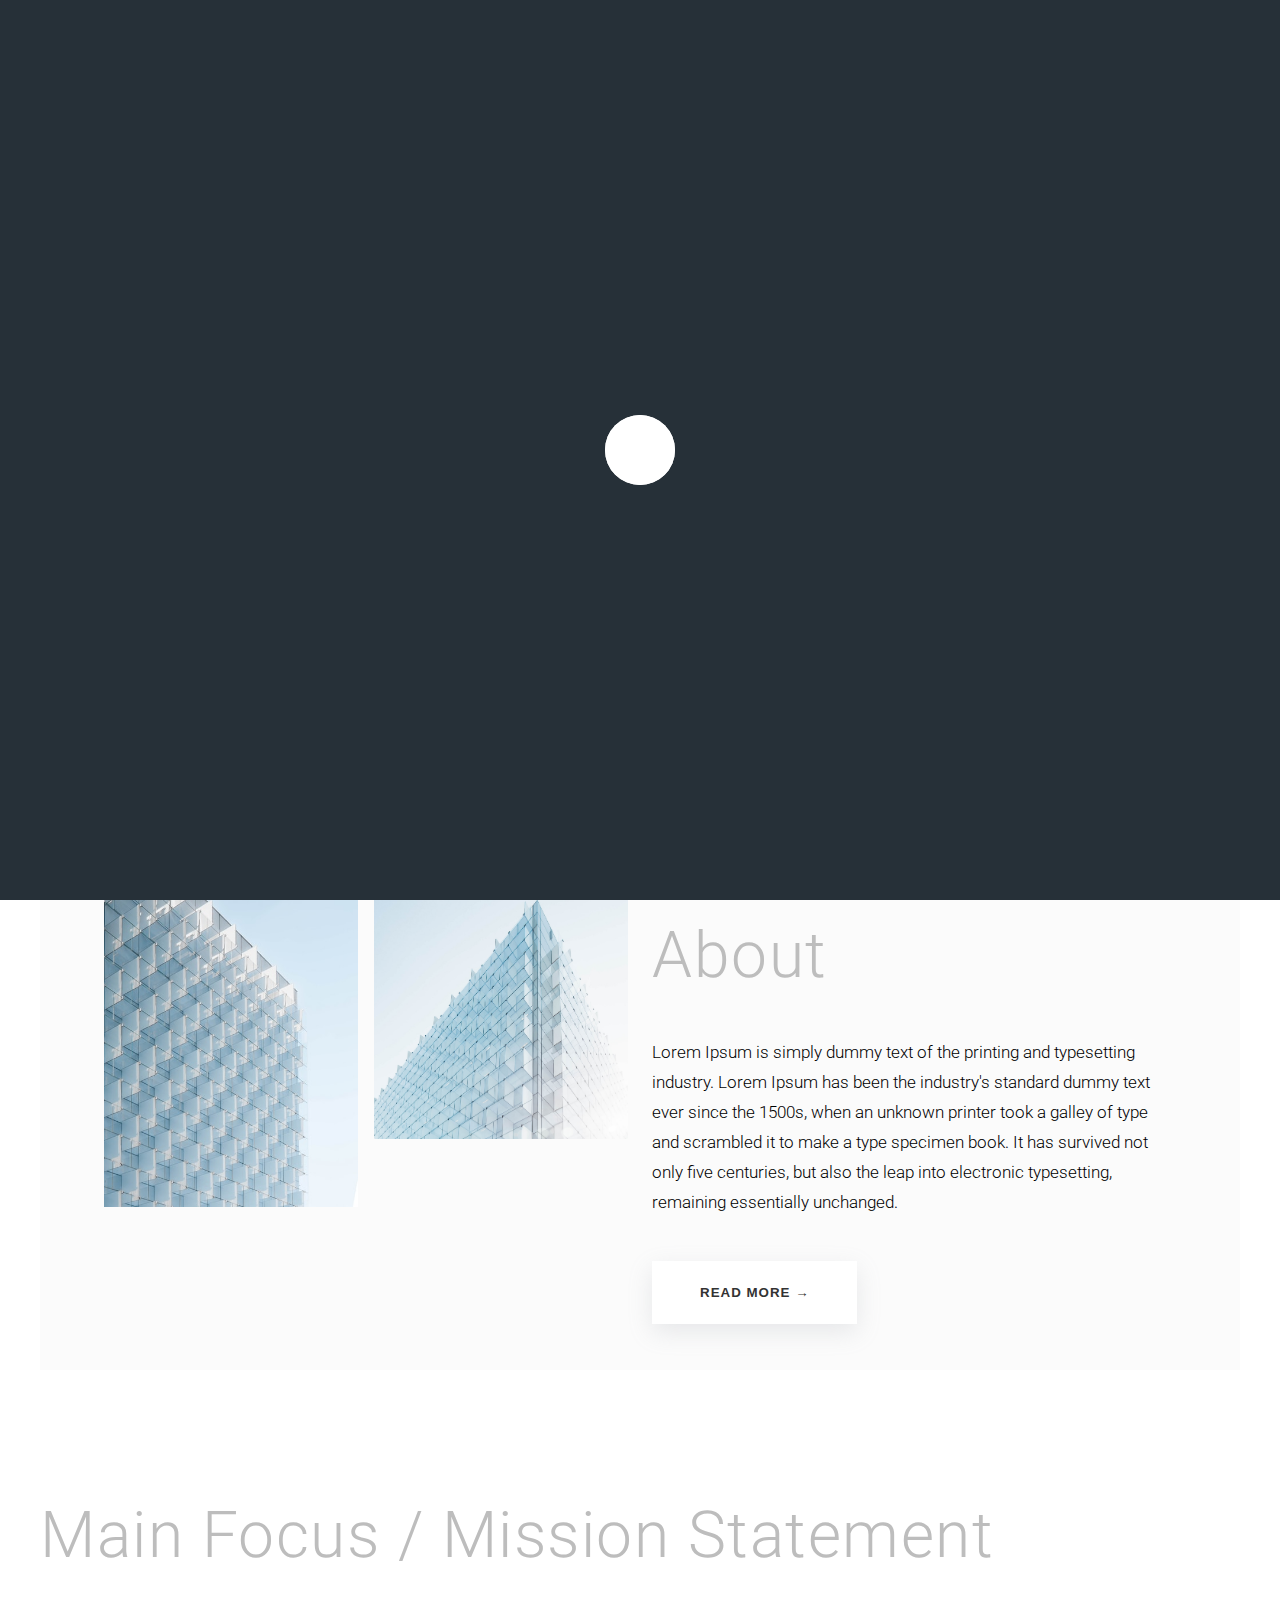
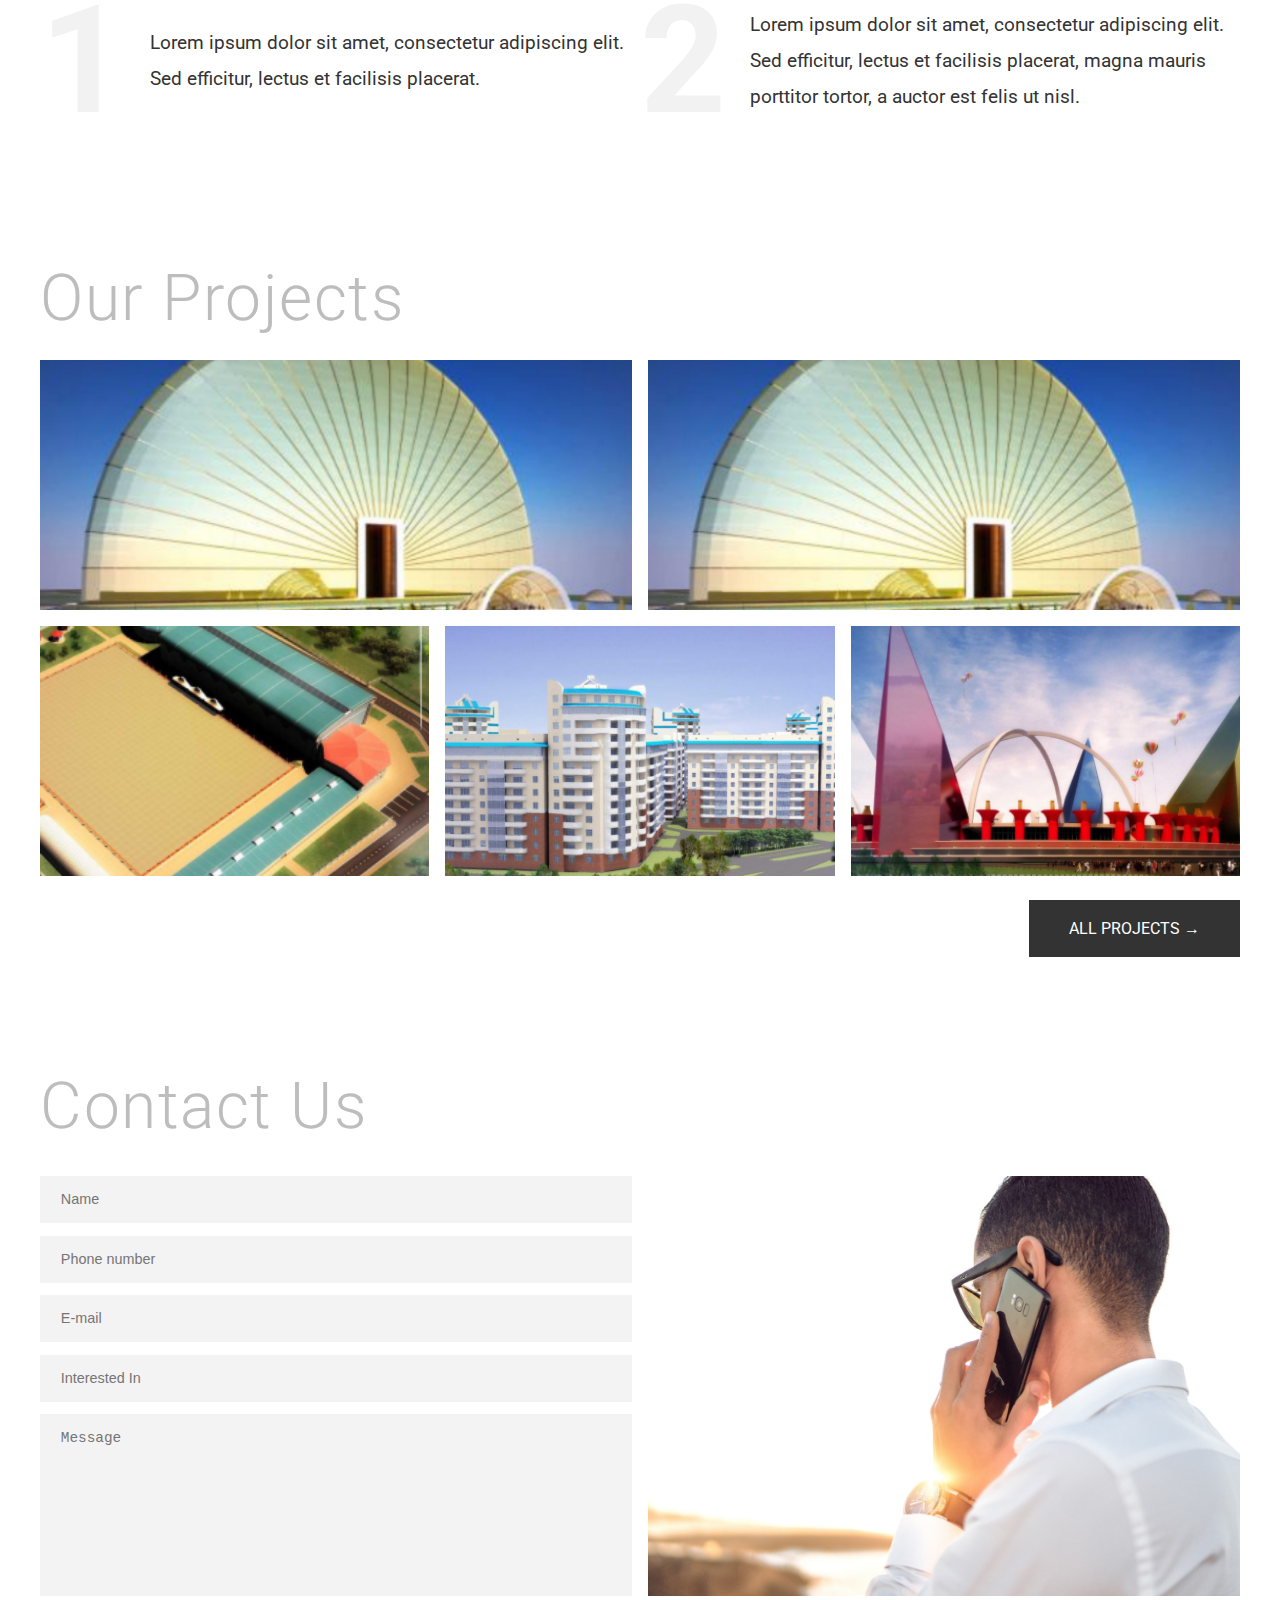
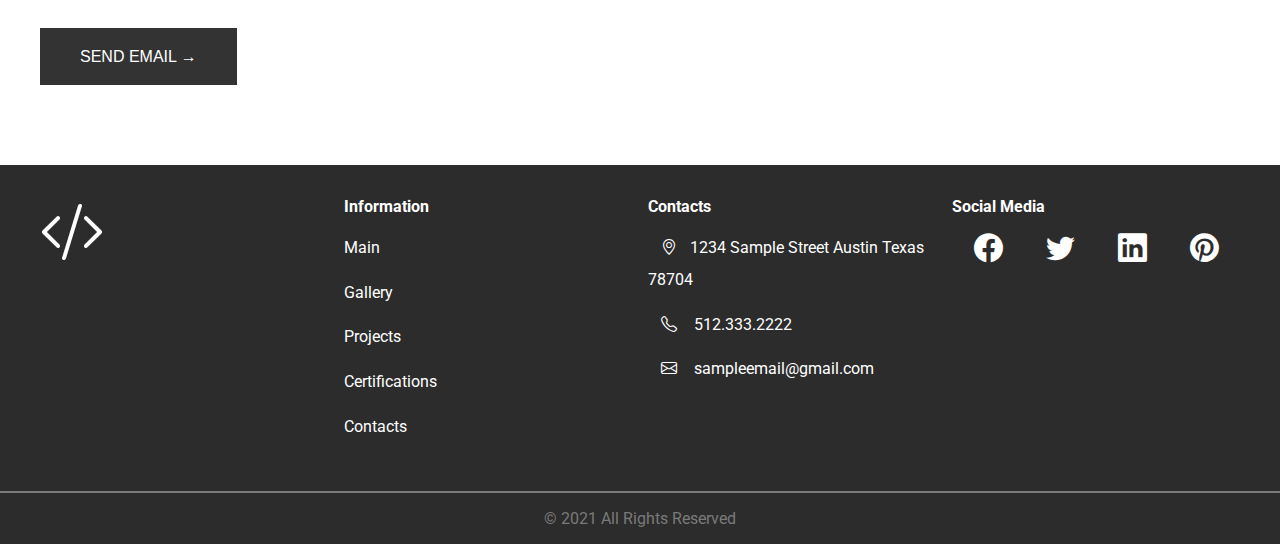
<file: index.html>
<!DOCTYPE html>
<html>
  <head>
    
  </head>

  <body>
    <!-- LOADER -->
    <div class="loader-container flex">
      <span class="loader"></span>
    </div>
    <!-- LOADER -->

    <div class="view">
      <!-- TOAST -->
      <div class="toast hide">
        <i class="bi bi-check-circle"></i>
        <h2>Success</h2>
      </div>
      <!-- /TOAST -->

      <!-- NAVBAR -->
      <section class="navbar">
        <header class="main__header container">
          <div class="main__logo">
            <a href="/index.html">
              <i class="bi bi-code-slash"></i>
            </a>
          </div>

          <nav class="main__nav h-0">
            <ul class="main__nav-list">
              <li class="main__nav-item">
                <a class="main__nav-href" href="index.html">Main</a>
              </li>
              <li class="main__nav-item">
                <a class="main__nav-href" href="pages/gallery.html">Gallery</a>
              </li>
              <li class="main__nav-item">
                <a class="main__nav-href" href="pages/project.html">Projects</a>
              </li>
              <li class="main__nav-item">
                <a class="main__nav-href" href="pages/contact.html">contact</a>
              </li>
            </ul>
          </nav>
          <i class="bi bi-list toggle"></i>
        </header>
      </section>
      <!-- NAVBAR -->

      <section class="container">
        <!-- MAIN PAGE -->
        <section id="main">
          <!-- HOME -->
          <section class="main__home">
            <div class="main__home-title">
              <h1 class="heading">
                <span>PROJECT</span> <br />
                <span>Lorum</span>
              </h1>
              <div>
                <button class="next-btn right">&#x2190;</button>
                <button class="next-btn left">&#x2192;</button>
              </div>
              <h3 class="next-text">
                <span class="current"></span> <span>/</span>
                <span class="total"></span>
              </h3>
            </div>
            <div class="main__home-img">
              <img
                class="slider-img fade"
                src="assets/home.jpg"
                alt="home image"
              />
              <img
                class="slider-img fade"
                src="assets/apartment1.webp"
                alt="home image"
              />
              <button class="more-btn">VIEW PROJECT &#x2192;</button>
            </div>
          </section>
          <!-- HOME -->

          <!-- ABOUT -->
          <section class="main__about">
            <div class="main__about-first">
              <div class="main__about-img">
                <img src="assets/about1.jpg" alt="about 1" />
                <img src="assets/about2.jpg" alt="about 1" />
              </div>
              <div class="main__about-title">
                <h1 class="heading">
                  <span>About</span> <span class="hide">About</span>
                </h1>
                <p class="title">
                  Lorem Ipsum is simply dummy text of the printing and
                  typesetting industry. Lorem Ipsum has been the industry's
                  standard dummy text ever since the 1500s, when an unknown
                  printer took a galley of type and scrambled it to make a type
                  specimen book. It has survived not only five centuries, but
                  also the leap into electronic typesetting, remaining
                  essentially unchanged.
                </p>
                <div><button class="more-btn">Read more &#x2192;</button></div>
              </div>
            </div>
            <div class="main__about-second">
              <h1 class="heading">
                <span>Main Focus / Mission Statement</span
                ><span class="hide"></span>
              </h1>
              <div>
                <div class="">
                  <h1 class="big-heading">1</h1>
                  <p>
                    Lorem ipsum dolor sit amet, consectetur adipiscing elit. Sed
                    efficitur, lectus et facilisis placerat.
                  </p>
                </div>
                <div>
                  <h1 class="big-heading">2</h1>
                  <p>
                    Lorem ipsum dolor sit amet, consectetur adipiscing elit. Sed
                    efficitur, lectus et facilisis placerat, magna mauris
                    porttitor tortor, a auctor est felis ut nisl.
                  </p>
                </div>
              </div>
            </div>
          </section>
          <!-- ABOUT -->

          <!-- PROJECTS -->
          <section class="main__project">
            <h1 class="heading">
              <span>Our Projects</span><span class="hide"></span>
            </h1>
            <div class="main__project-img">
              <img src="assets/project1.png" alt="project one img" />
              <img src="assets/project1.png" alt="project one img" />
              <img src="assets/project2.png" alt="project two img" />
              <img src="assets/project3.png" alt="project three img" />
              <img src="assets/project4.png" alt="project four img" />
            </div>
            <div class="main__project-btn">
              <a href="pages/project.html" class="view-btn"
                >All projects &#x2192;</a
              >
            </div>
          </section>
          <!-- PROJECTS -->

          <!-- CONTACT US -->
          <section class="main__contact">
            <h1 class="heading">
              <span>Contact Us</span><span class="hide"></span>
            </h1>
            <div class="main__contact-form">
              <form>
                <input name="name" type="text" placeholder="Name" />
                <input
                  name="phone number"
                  type="number"
                  placeholder="Phone number"
                />
                <input name="email" type="email" placeholder="E-mail" />
                <input
                  name="interested"
                  type="text"
                  placeholder="Interested In"
                />
                <textarea
                  placeholder="Message"
                  name="message"
                  cols="30"
                  rows="10"
                ></textarea>
              </form>
              <img src="assets/contact.jpg" alt="contact img" />
            </div>
            <div>
              <button onclick="openToast()" type="submit" class="view-btn">
                Send Email &#x2192;
              </button>
            </div>
          </section>
          <!-- CONTACT US -->
        </section>
      </section>
    </div>

    <!-- FOOTER -->
    <div id="footer" class="footer__container"></div>
    <!-- FOOTER -->
    <!-- JS FILE -->
    <script src="js/script.js"></script>
    <script src="js/allPage.js"></script>
  </body>
</html>
</file>
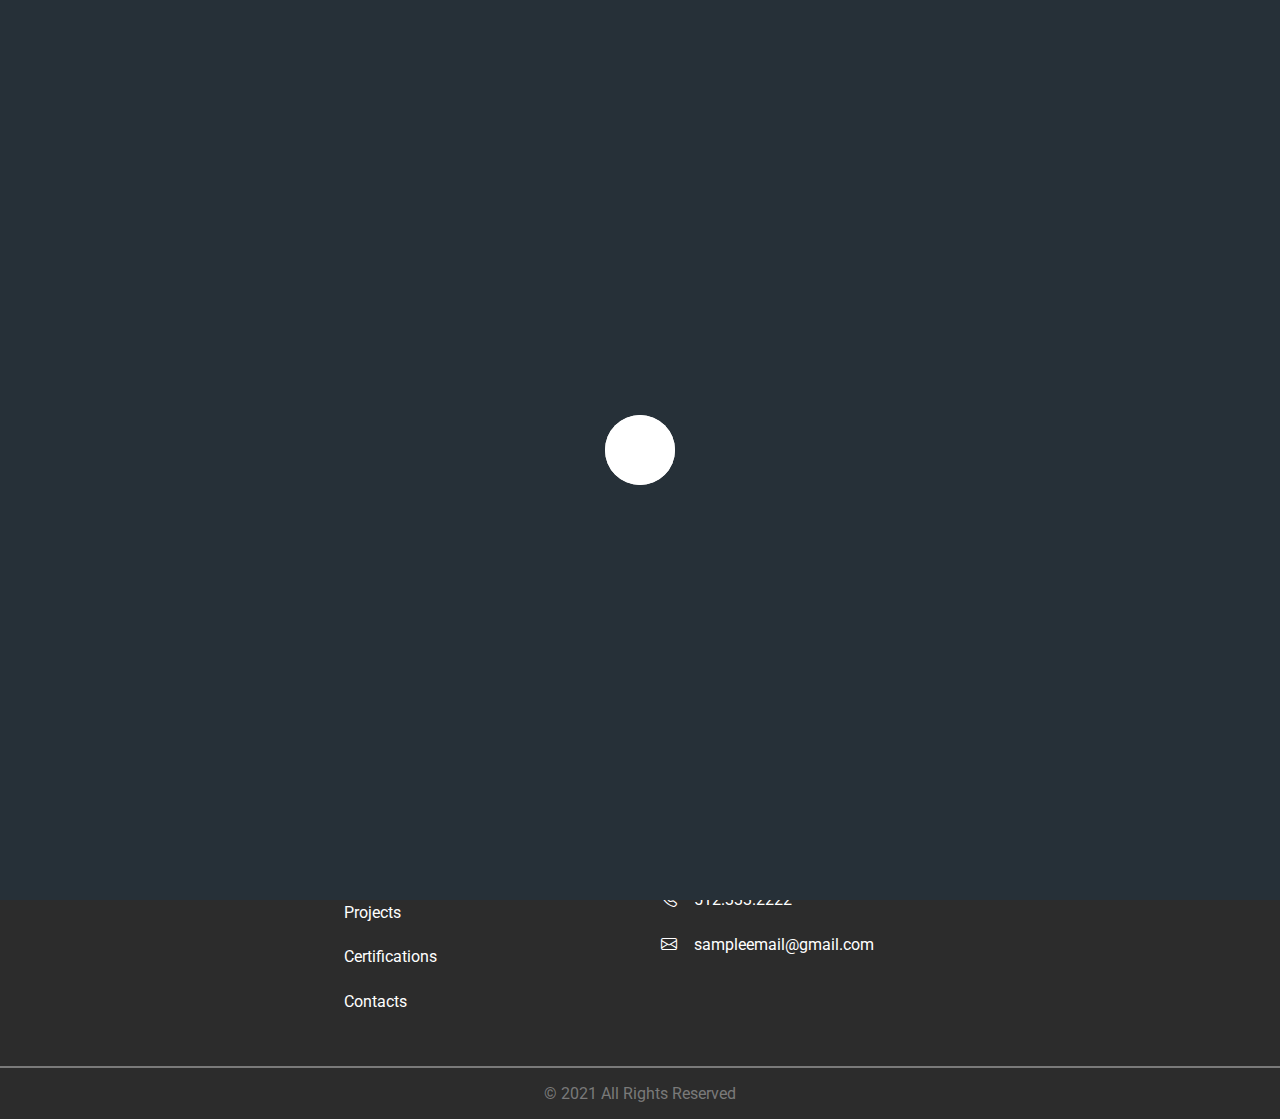
<file: pages/contact.html>
<!DOCTYPE html>
<html>
  <head></head>
  <body>
    <!-- LOADER -->
    <div class="loader-container flex">
        <span class="loader"></span>
    </div>
    <!-- LOADER -->

    <!-- TOAST -->
    <div class="toast hide">
      <i class="bi bi-check-circle"></i>
      <h2>Success</h2>
    </div>
    <!-- /TOAST -->

    <!-- NAVBAR -->
    <section class="navbar">
      <header class="main__header container">
        <div class="main__logo">
          <a href="/index.html">
            <i class="bi bi-code-slash"></i>
          </a>
        </div>

        <nav class="main__nav h-0">
          <ul class="main__nav-list">
            <li class="main__nav-item">
              <a class="main__nav-href" href="../index.html">Main</a>
            </li>
            <li class="main__nav-item">
              <a class="main__nav-href" href="gallery.html">Gallery</a>
            </li>
            <li class="main__nav-item">
              <a class="main__nav-href" href="project.html">Projects</a>
            </li>
            <li class="main__nav-item">
              <a class="main__nav-href" href="contact.html">contact</a>
            </li>
          </ul>
        </nav>
        <i class="bi bi-list toggle"></i>
      </header>
    </section>
    <!-- /NAVBAR -->

    <div class="container">
      <section class="contact">
        <div class="contact__description">
          <h1 class="heading">
            <span>Contact</span><br /><span>Information</span>
          </h1>
          <h3 class="contact-heading">
            Company Name <br />
            <span class="contact-title"
              >1234 Sample Street Austin Texas 76401</span
            >
          </h3>
          <h3 class="contact-heading">512.333.2222</h3>
          <p class="contact-title">sampleemail@gmail.com</p>
          <div>
            <button onclick="openToast()" class="view-btn">Contact Us</button>
          </div>
        </div>

        <iframe
          src="https://www.google.com/maps/embed?pb=!1m18!1m12!1m3!1d88387.14018558564!2d65.71956038681128!3d38.86133888791644!2m3!1f0!2f0!3f0!3m2!1i1024!2i768!4f13.1!3m3!1m2!1s0x3f4ea63944a8e4c1%3A0x694369ac2037509d!2sQarshi%2C%20Qashqadaryo%20Region%2C%20Uzbekistan!5e0!3m2!1sen!2s!4v1713674995330!5m2!1sen!2s"
          class="contact-map"
          allowfullscreen=""
          loading="lazy"
          referrerpolicy="no-referrer-when-downgrade"
        ></iframe>
      </section>
    </div>

    <!-- FOOTER -->
    <div id="footer" class="footer__container"></div>
    <!-- FOOTER -->
    <script src="../js/allPage.js"></script>
  </body>
</html>
</file>
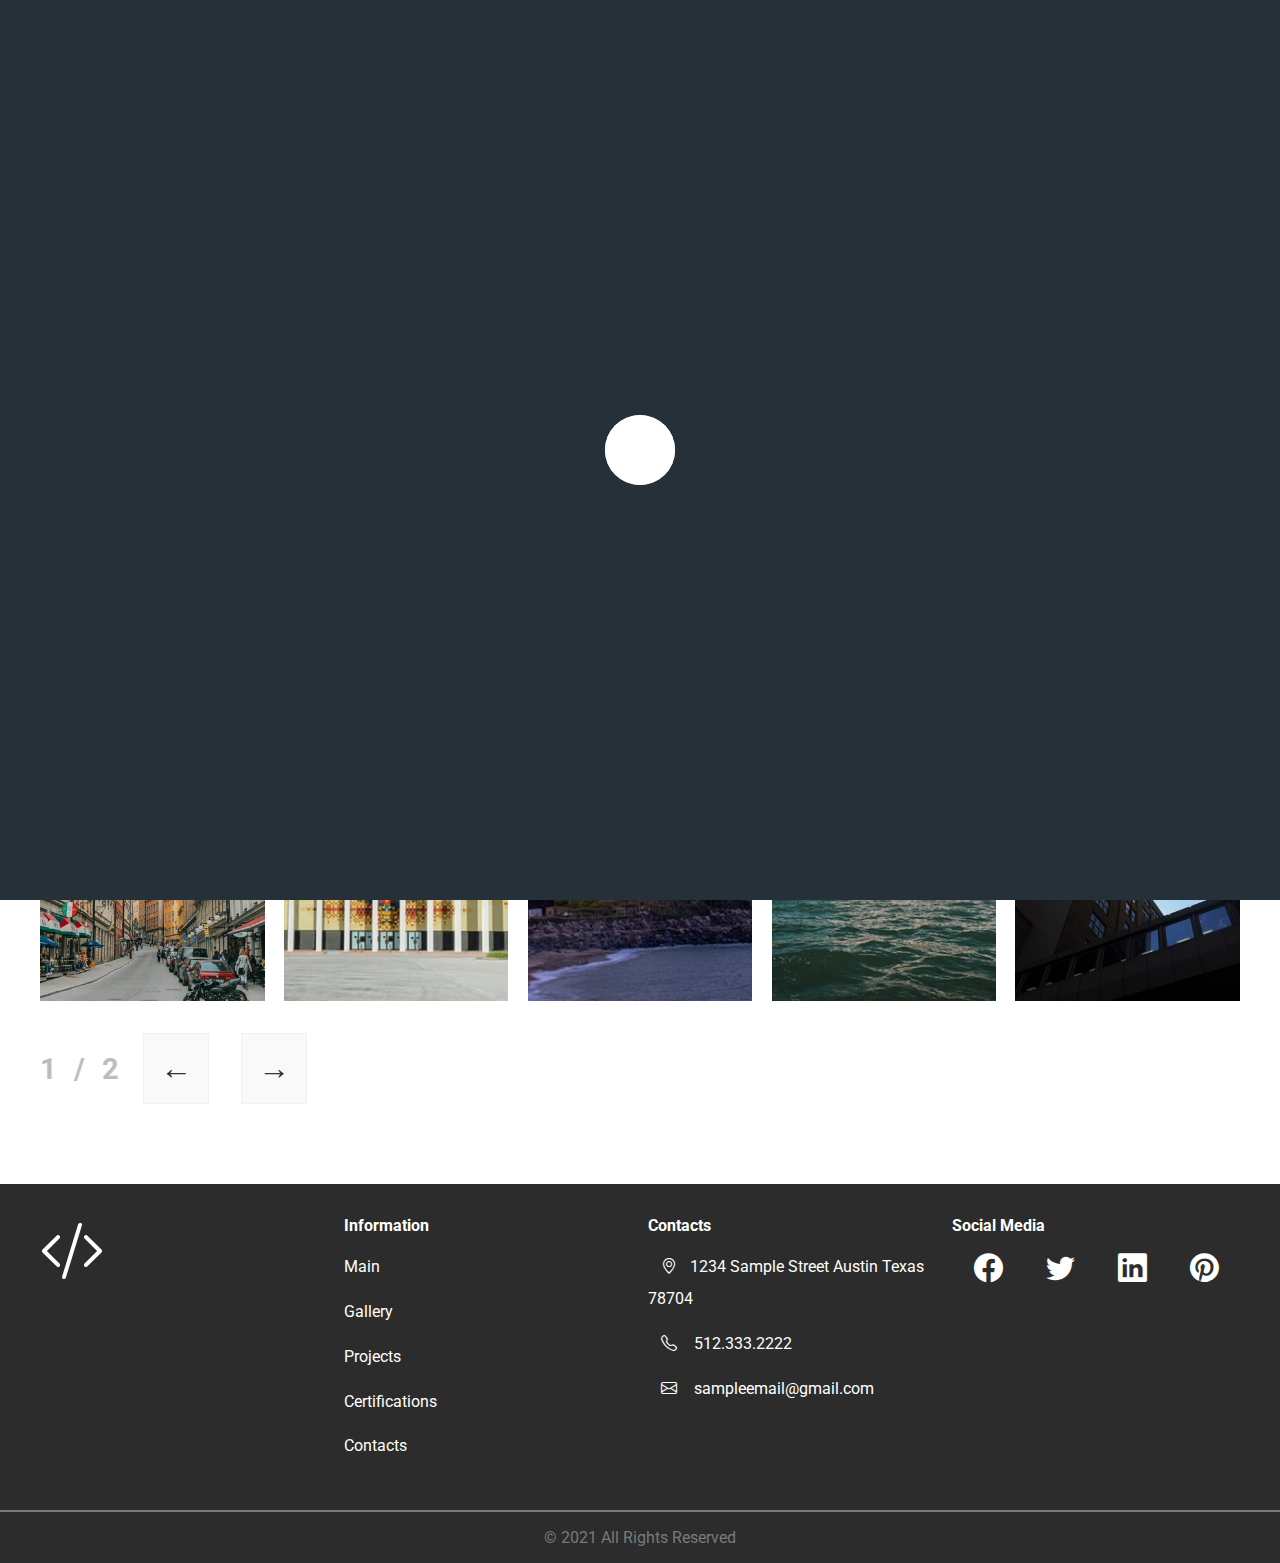
<file: pages/gallery.html>
<!DOCTYPE html>
<html>
  <head></head>
  <body>
    <!-- LOADER -->
    <div class="loader-container flex">
        <span class="loader"></span>
    </div>
    <!-- /LOADER -->

    <!-- NAVBAR -->
    <section id="navbar"></section>
    <!-- NAVBAR -->

    <div class="container">
      <div class="gallery__page">
        <h1 class="heading"><span>PHOTO</span> <br /><span>GALLERY</span></h1>
        <div class="gallery__photos">
          <img
            onclick="openModal(this.src)"
            src="../assets/gallery1.jpg"
            alt="gallery"
          />
          <img
            onclick="openModal(this.src)"
            src="../assets/gallery2.jpg"
            alt="gallery"
          />
          <img
            onclick="openModal(this.src)"
            src="../assets/galler3.jpg"
            alt="gallery"
          />
          <img
            onclick="openModal(this.src)"
            src="../assets/gallery4.jpg"
            alt="gallery"
          />
          <img
            onclick="openModal(this.src)"
            src="../assets/gallery5.jpg"
            alt="gallery"
          />
          <img
            onclick="openModal(this.src)"
            src="../assets/gallery6.jpg"
            alt="gallery"
          />
          <img
            onclick="openModal(this.src)"
            src="../assets/gallery7.jpg"
            alt="gallery"
          />
          <img
            onclick="openModal(this.src)"
            src="../assets/gallery1.jpg"
            alt="gallery"
          />
          <img
            onclick="openModal(this.src)"
            src="../assets/gallery8.jpg"
            alt="gallery"
          />
          <img
            onclick="openModal(this.src)"
            src="../assets/gallery9.jpg"
            alt="gallery"
          />
          <img
            onclick="openModal(this.src)"
            src="../assets/gallery10.avif"
            alt="gallery"
          />
          <img
            onclick="openModal(this.src)"
            src="../assets/gallery11.avif"
            alt="gallery"
          />
          <img
            onclick="openModal(this.src)"
            src="../assets/gallery12.jpg"
            alt="gallery"
          />
          <img
            onclick="openModal(this.src)"
            src="../assets/gallery13.webp"
            alt="gallery"
          />
          <img
            onclick="openModal(this.src)"
            src="../assets/gallery14.jpg"
            alt="gallery"
          />
          <img
            onclick="openModal(this.src)"
            src="../assets/gallery15.jpg"
            alt="gallery"
          />
        </div>
        <div class="gallery__action">
          <h3 class="next-text">
            <span>01</span><span> / </span><span>05</span>
          </h3>
          <!-- No changes are needed outside of ensuring that the next and previous buttons have onclick handlers -->
          <button class="next-btn" onclick="changePage(-1)">&#x2190;</button>
          <button class="next-btn" onclick="changePage(1)">&#x2192;</button>
        </div>
      </div>
    </div>

    <!-- GALLERY MODAL -->
    <div class="gallery__modal hide">
      <span onclick="closeModal()"><i class="bi bi-x-lg"></i></span>
      <img class="modalImg" src="../assets/gallery2.jpg" alt="modal img" />
    </div>

    <!-- FOOTER -->
    <div id="footer" class="footer__container"></div>

    <script src="../js/gallery.js"></script>
    <script src="../js/allPage.js"></script>
  </body>
</html>
</file>
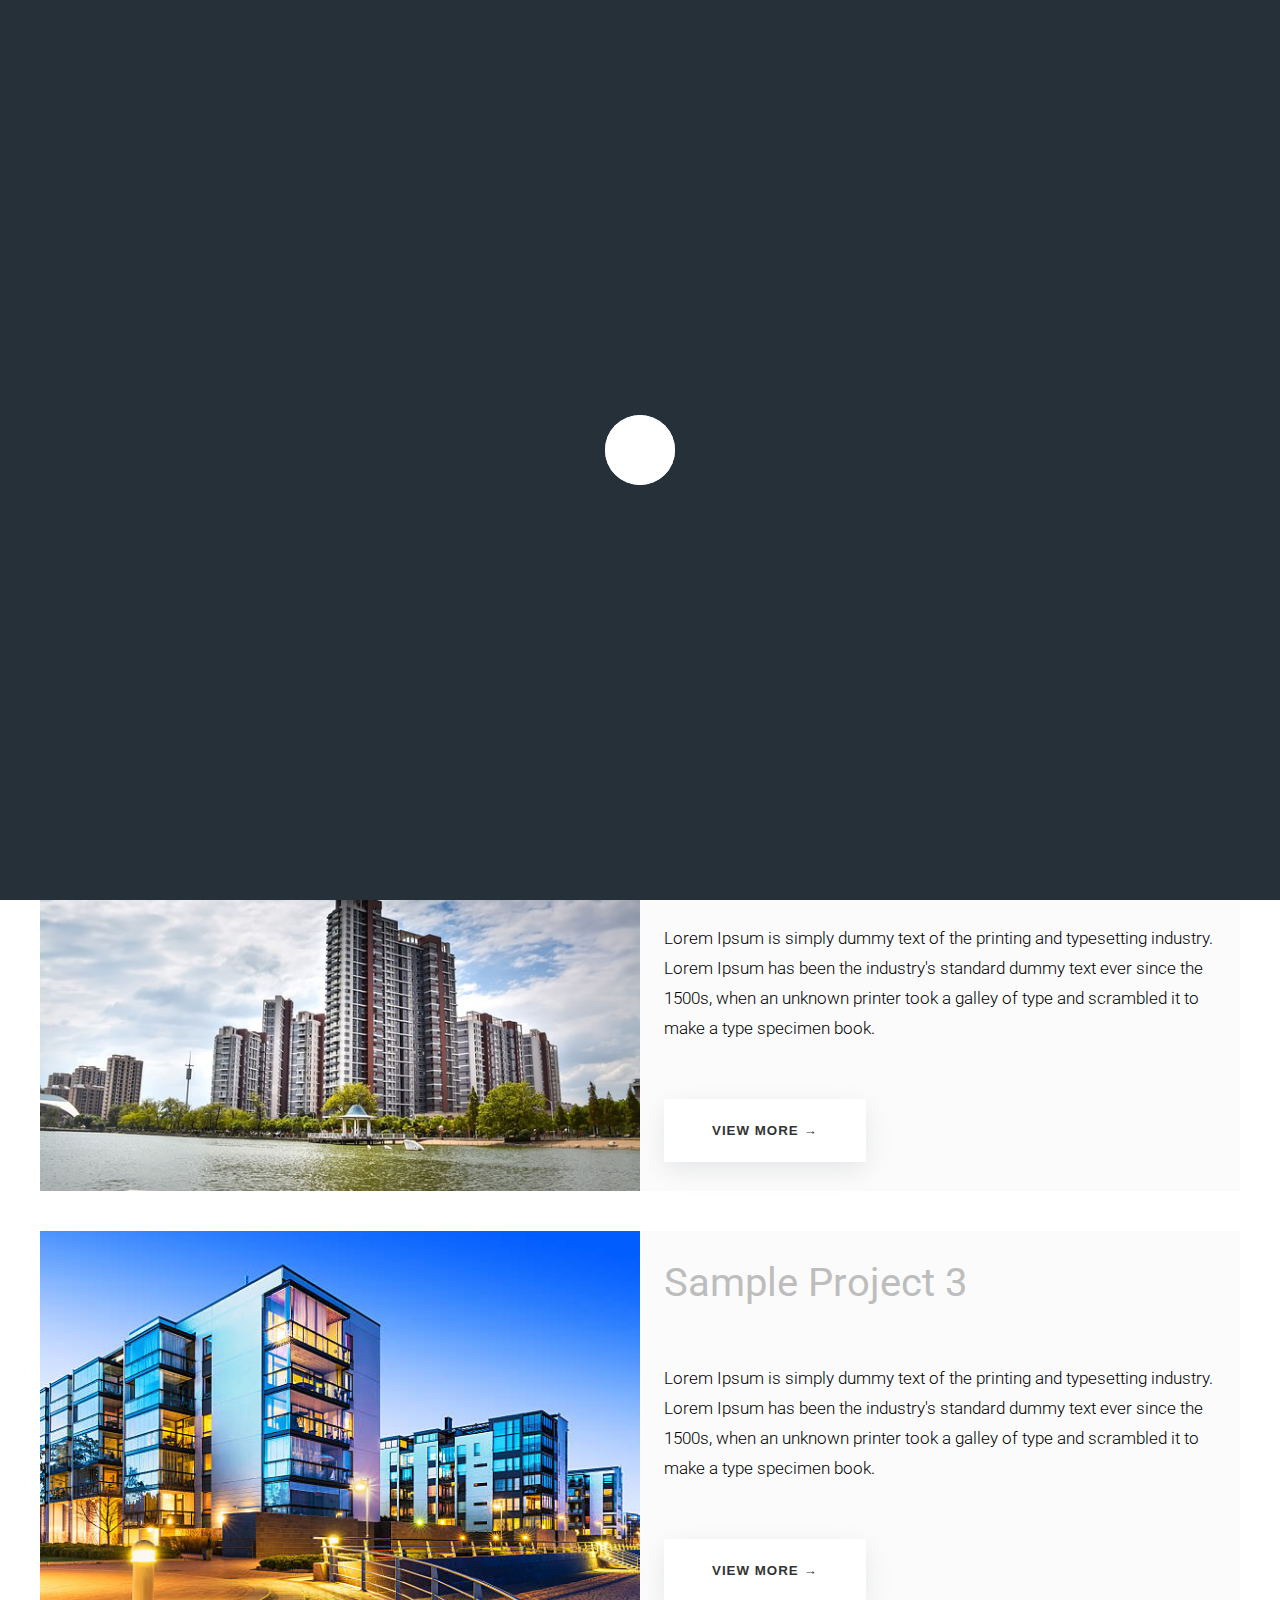
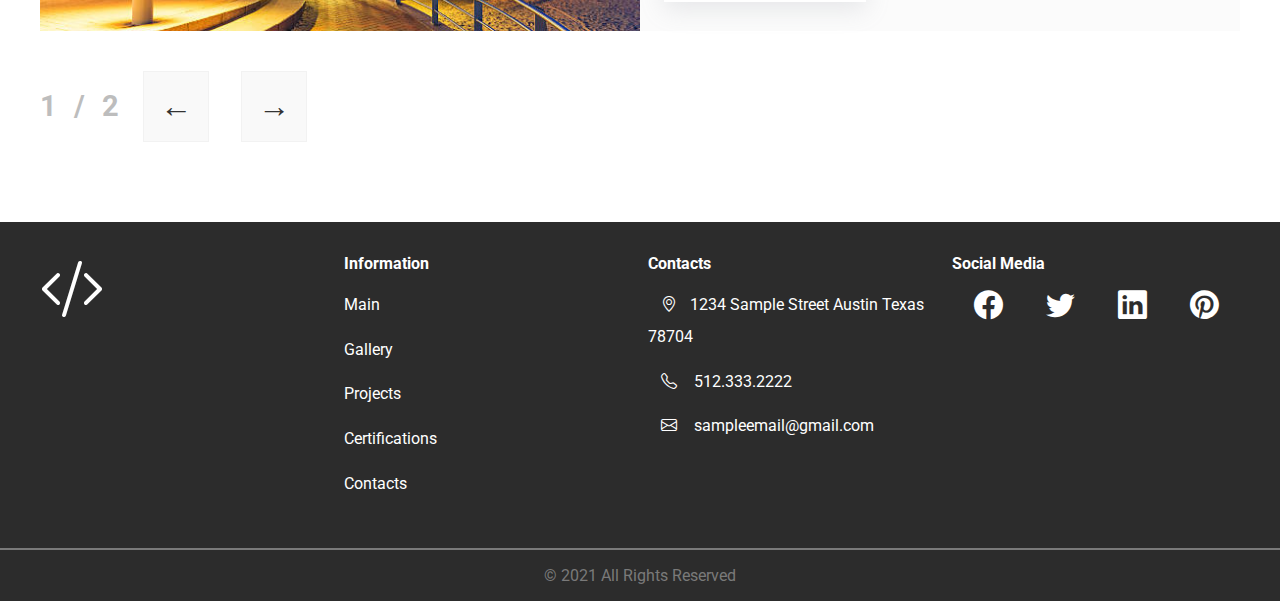
<file: pages/project.html>
<!DOCTYPE html>
<html>
  <head></head>
  <body>
    <!-- LOADER -->
    <div class="loader-container flex">
      <span class="loader"></span>
    </div>
    <!-- LOADER -->

    <!-- NAVBAR -->
    <section id="navbar"></section>
    <!-- /NAVBAR -->

    <div class="container">
      <div class="project__page">
        <h1 class="heading">
          <span>Our</span> <br />
          <span>Project</span>
        </h1>
        <!-- CARDS -->
        <section class="project__page-cards">
          <!-- cards -->
          <div class="card">
            <img src="../assets/project_page1.png" alt="project card image" />
            <div>
              <h2 class="project__card-heading">Sample Project</h2>
              <p class="title">
                Lorem Ipsum is simply dummy text of the printing and typesetting
                industry. Lorem Ipsum has been the industry's standard dummy
                text ever since the 1500s, when an unknown printer took a galley
                of type and scrambled it to make a type specimen book.
              </p>
              <div>
                <button class="more-btn">view more &#x2192;</button>
              </div>
            </div>
          </div>
          <div class="card">
            <img src="../assets/project_page2.png" alt="project card image" />
            <div>
              <h2 class="project__card-heading">Sample Project 2</h2>
              <p class="title">
                Lorem Ipsum is simply dummy text of the printing and typesetting
                industry. Lorem Ipsum has been the industry's standard dummy
                text ever since the 1500s, when an unknown printer took a galley
                of type and scrambled it to make a type specimen book.
              </p>
              <div>
                <button class="more-btn">view more &#x2192;</button>
              </div>
            </div>
          </div>
          <div class="card">
            <img src="../assets/project_page3.png" alt="project card image" />
            <div>
              <h2 class="project__card-heading">Sample Project 3</h2>
              <p class="title">
                Lorem Ipsum is simply dummy text of the printing and typesetting
                industry. Lorem Ipsum has been the industry's standard dummy
                text ever since the 1500s, when an unknown printer took a galley
                of type and scrambled it to make a type specimen book.
              </p>
              <div>
                <button class="more-btn">view more &#x2192;</button>
              </div>
            </div>
          </div>
          <div class="card">
            <img src="../assets/project_page4.png" alt="project card image" />
            <div>
              <h2 class="project__card-heading">Sample Project 4</h2>
              <p class="title">
                Lorem Ipsum is simply dummy text of the printing and typesetting
                industry. Lorem Ipsum has been the industry's standard dummy
                text ever since the 1500s, when an unknown printer took a galley
                of type and scrambled it to make a type specimen book.
              </p>
              <div>
                <button class="more-btn">view more &#x2192;</button>
              </div>
            </div>
          </div>
          <div class="card">
            <img src="../assets/project_page5.avif" alt="project card image" />
            <div>
              <h2 class="project__card-heading">Sample Project 5</h2>
              <p class="title">
                Lorem Ipsum is simply dummy text of the printing and typesetting
                industry. Lorem Ipsum has been the industry's standard dummy
                text ever since the 1500s, when an unknown printer took a galley
                of type and scrambled it to make a type specimen book.
              </p>
              <div>
                <button class="more-btn">view more &#x2192;</button>
              </div>
            </div>
          </div>
          <div class="card">
            <img src="../assets/project_page6.avif" alt="project card image" />
            <div>
              <h2 class="project__card-heading">Sample Project 6</h2>
              <p class="title">
                Lorem Ipsum is simply dummy text of the printing and typesetting
                industry. Lorem Ipsum has been the industry's standard dummy
                text ever since the 1500s, when an unknown printer took a galley
                of type and scrambled it to make a type specimen book.
              </p>
              <div>
                <button class="more-btn">view more &#x2192;</button>
              </div>
            </div>
          </div>
        </section>
        <!-- CARDS -->

        <!-- pagiantion btns -->
        <div class="gallery__action project__action">
          <h3 class="next-text page-info">
            <span id="current-page"></span><span> / </span
            ><span id="total-pages"></span>
          </h3>
          <!-- No changes are needed outside of ensuring that the next and previous buttons have onclick handlers -->
          <button class="next-btn" onclick="changePage(-1)">&#x2190;</button>
          <button class="next-btn" onclick="changePage(1)">&#x2192;</button>
        </div>
        <!-- pagination btns -->
      </div>
    </div>

    <!-- FOOTER -->
    <div id="footer" class="footer__container"></div>
    <!-- /FOOTER -->
    <script src="../js/allPage.js"></script>
    <script src="../js/project.js"></script>
  </body>
</html>
</file>
